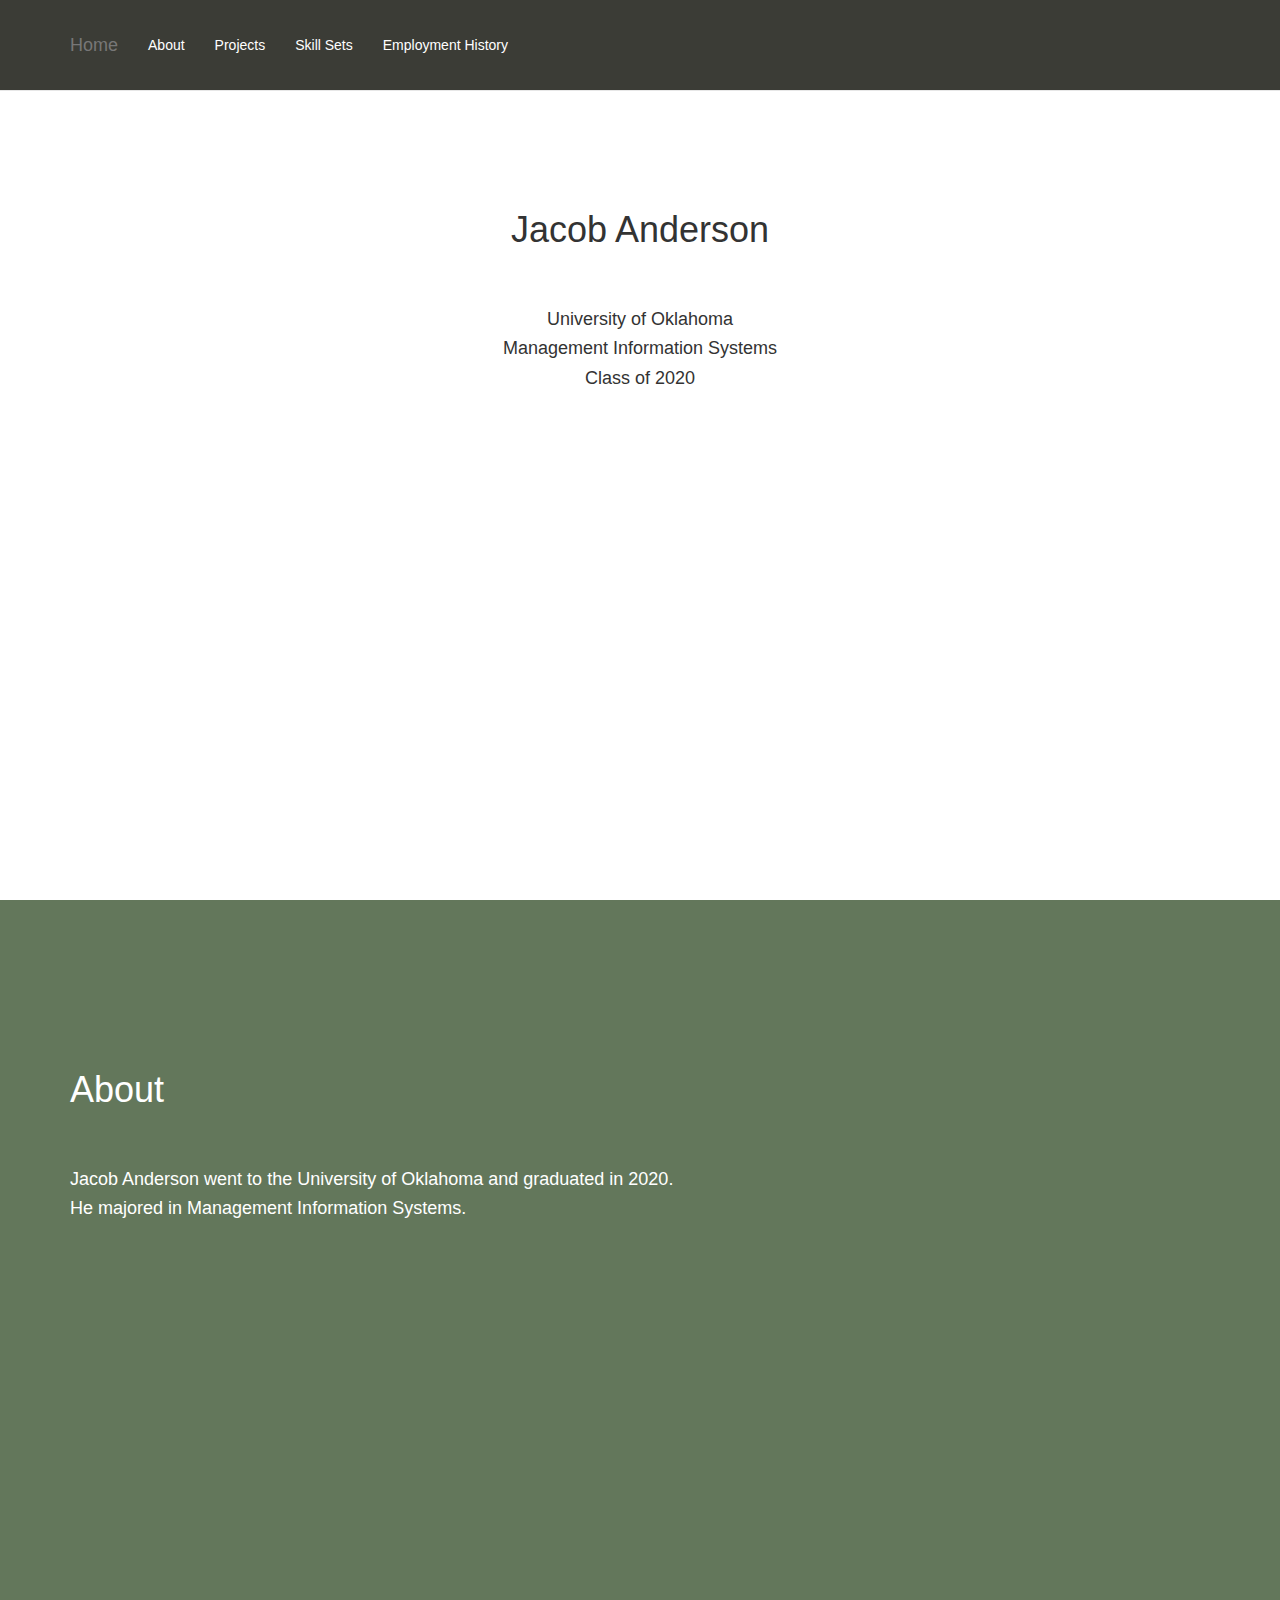
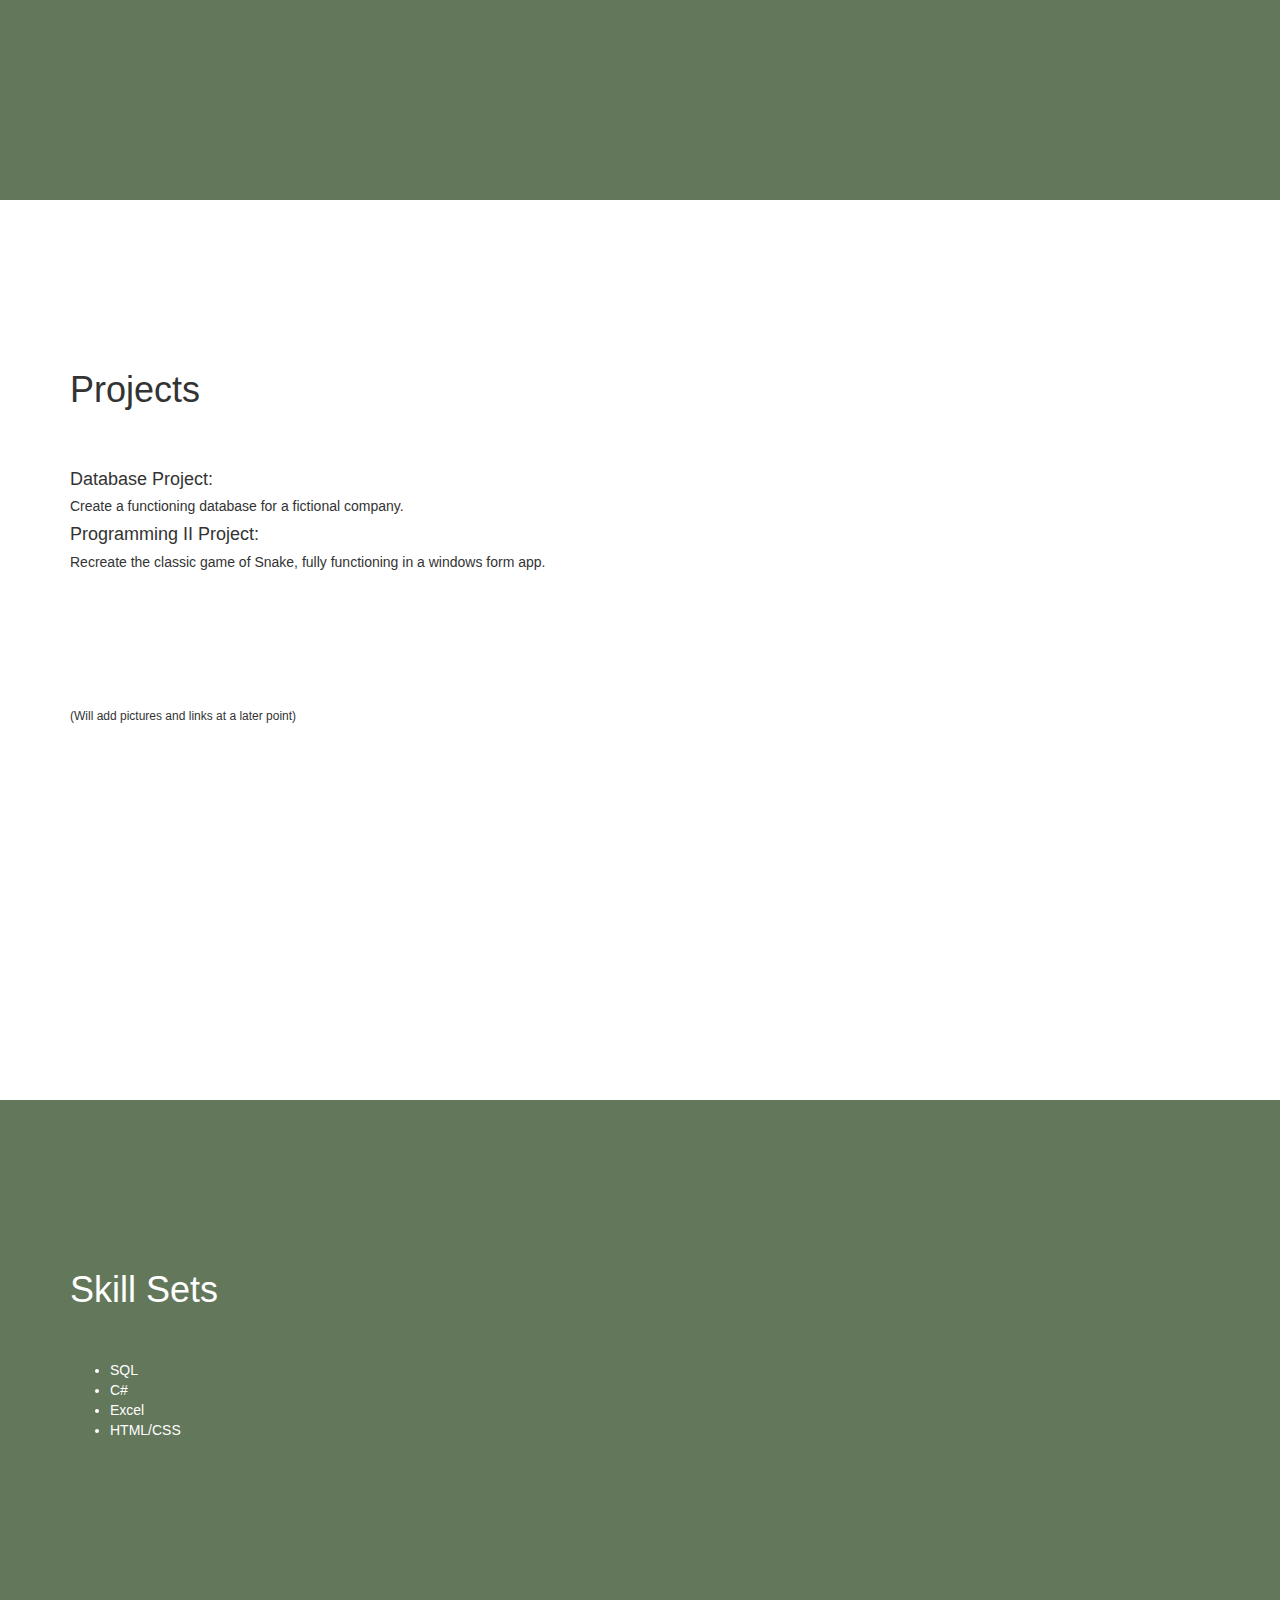
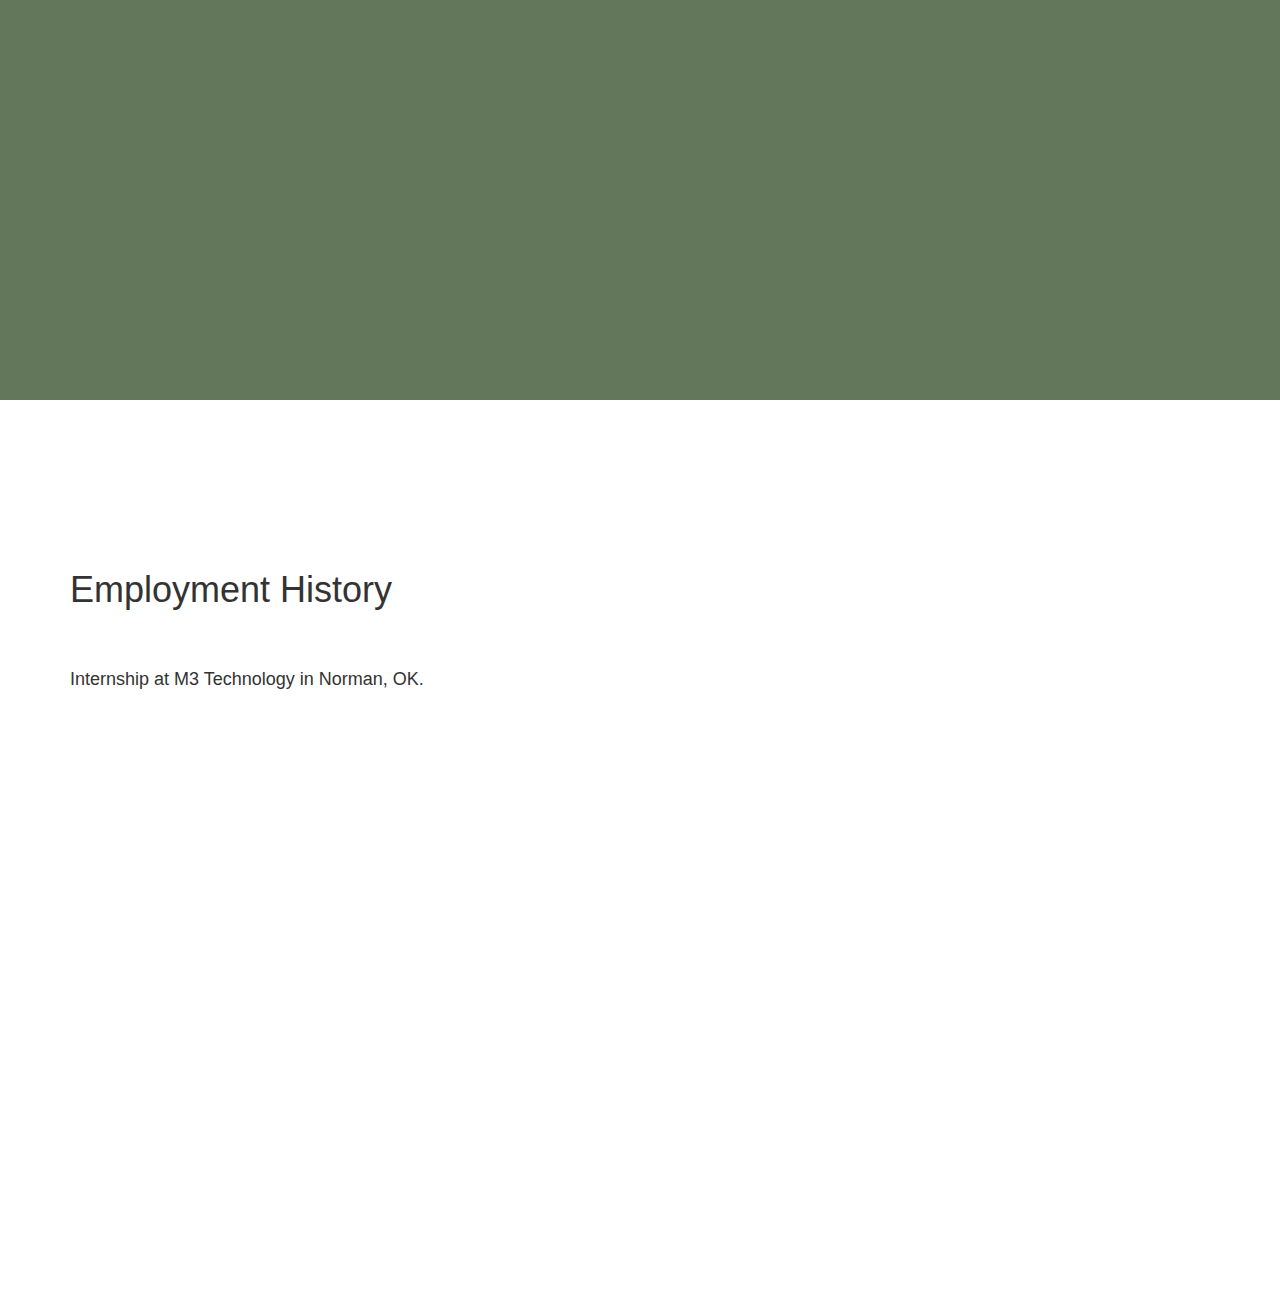
<file: index.html>
﻿<!doctype html>
<html lang="en" class="no-js">
<head>
    <meta charset="utf-8">
    <meta http-equiv="x-ua-compatible" content="ie=edge">
    <meta name="viewport" content="width=device-width, initial-scale=1">
    <link rel="canonical"/>
    <title>Jacob Anderson</title>
    <link href="css/bootstrap.min.css" rel="stylesheet">
    <link href="css/sticky-menu.css" rel="stylesheet">
</head>
<body id="page-top" data-spy="scroll" data-target=".navbar-fixed-top">
    <nav class="navbar navbar-default navbar-fixed-top" role="navigation">
        <div class="container">
            <div class="navbar-header page-scroll">
                <button type="button" class="navbar-toggle" data-toggle="collapse" data-target=".navbar-ex1-collapse">
                    <span class="sr-only">Toggle menu</span>
                    <span class="icon-bar"></span>
                    <span class="icon-bar"></span>
                    <span class="icon-bar"></span>
                </button>
                <a class="navbar-brand page-scroll" href="#page-top">Home</a>
            </div>

            <div class="collapse navbar-collapse navbar-ex1-collapse">
                <ul class="nav navbar-nav">
                    <li class="hidden">
                        <a class="page-scroll" href="#page-top"></a>
                    </li>
                    <li>
                        <a class="page-scroll" href="#about">About</a>
                    </li>
                    <li>
                        <a class="page-scroll" href="#projects">Projects</a>
                    </li>
                    <li>
                        <a class="page-scroll" href="#skills">Skill Sets</a>
                    </li>
                    <li>
                        <a class="page-scroll" href="#employment">Employment History</a>
                    </li>
                </ul>
            </div>
        </div>
    </nav>

    <section id="welcome" class="welcome-section">
        <div class="container">
            <div class="row">
                <div class="col-lg-12">
                    <br />
                    <br />
                    <h1>Jacob Anderson</h1>
                    <br />
                    <br />
                    <h4>University of Oklahoma</h4>
                    <h4>Management Information Systems</h4>
                    <h4>Class of 2020</h4>
                    <br />
                </div>
            </div>
        </div>
    </section>

    <section id="about" class="about-section">
        <div class="container">
            <div class="row">
                <div class="col-lg-12">
                    <h1>About</h1>
                    <br />
                    <br />
                    <h4>Jacob Anderson went to the University of Oklahoma and graduated in 2020.</h4>
                    <h4>He majored in Management Information Systems.</h4>
                </div>
            </div>
        </div>
    </section>

    <section id="projects" class="projects-section">
        <div class="container">
            <div class="row">
                <div class="col-lg-12">
                    <h1>Projects</h1>
                    <br />
                    <br />
                    <h4>Database Project:</h4><h5>Create a functioning database for a fictional company.</h5>
                    <h4>Programming II Project:</h4><h5>Recreate the classic game of Snake, fully functioning in a windows form app.</h5>
                    <br />
                    <br />
                    <br />
                    <br />
                    <br />
                    <br />
                    <h6>(Will add pictures and links at a later point)</h6>
                </div>
            </div>
        </div>
    </section>

    <section id="skills" class="skills-section">
        <div class="container">
            <div class="row">
                <div class="col-lg-12">
                    <h1>Skill Sets</h1>
                    <br />
                    <br />
                    <ul>
                        <li>SQL</li>
                        <li>C#</li>
                        <li>Excel</li>
                        <li>HTML/CSS</li>
                    </ul>
                </div>
            </div>
        </div>
    </section>

    <section id="employment" class="employment-section">
        <div class="container">
            <div class="row">
                <div class="col-lg-12">
                    <h1>Employment History</h1>
                    <br />
                    <br />
                    <h4>Internship at M3 Technology in Norman, OK.</h4>
                </div>
            </div>
        </div>
    </section>

    <a id="back2Top" title="Back to top" href="#">&#10148;</a>

    <script src="js/jquery.js"></script>

    <script src="js/bootstrap.min.js"></script>

    <script src="js/jquery.easing.min.js"></script>
    <script src="js/sticky-menu.js"></script>

</body>

</html>
</file>
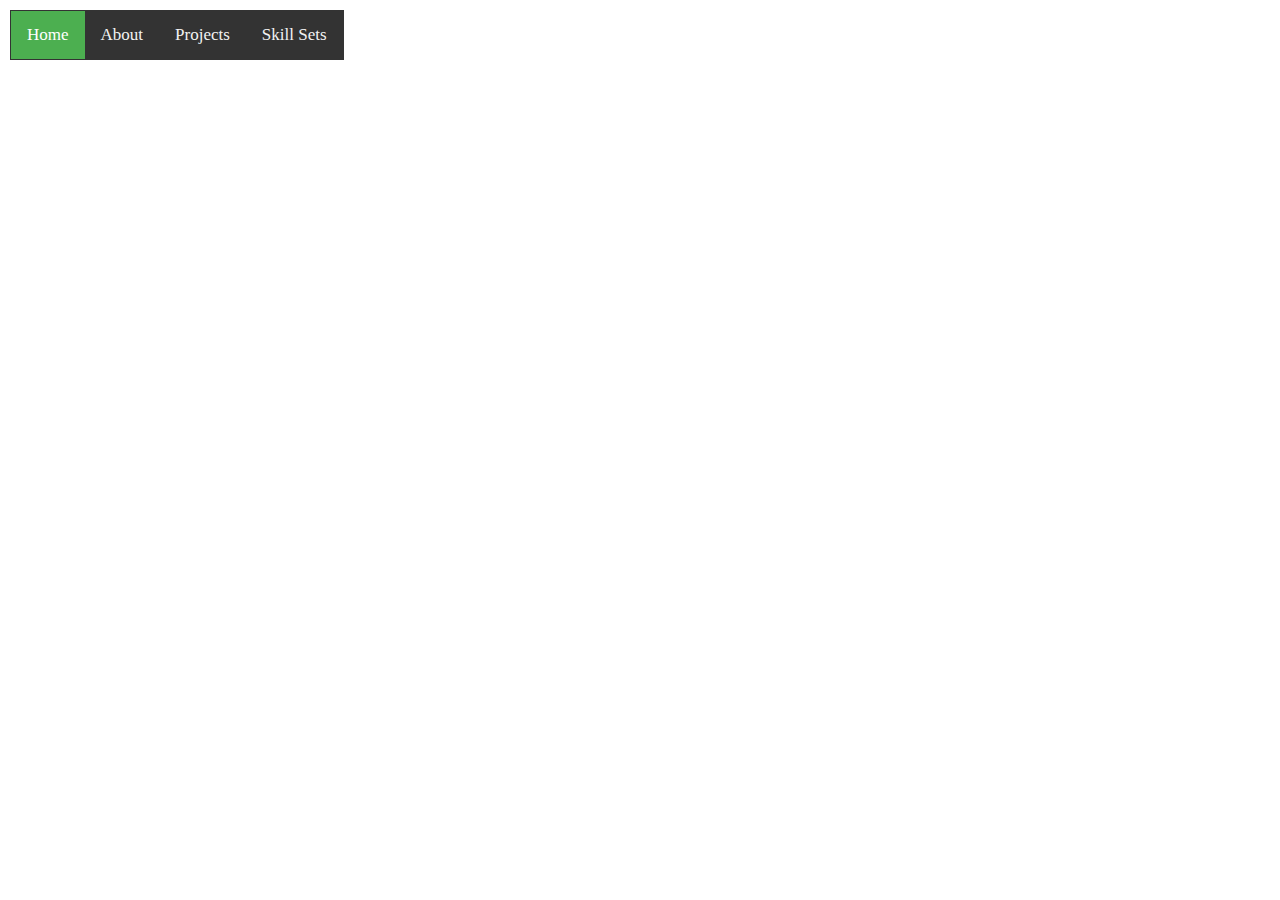
<file: PersonalWebsite/index.html>
<!DOCTYPE html>

<html lang="en" xmlns="http://www.w3.org/1999/xhtml">
<head>
    <meta charset="utf-8" />
    <title>Jacob Anderson</title>
    <link rel="stylesheet" href="style.css" />
</head>
<body>
    <table>
        <tr>
            <td class="topnav">
                <a class="active" href="index.html">Home</a>
                <a href="about.html">About</a>
                <a href="projects.html">Projects</a>
                <a href="skillsets.html">Skill Sets</a>
            </td>
        </tr>
    </table>

</body>
</html>
</file>
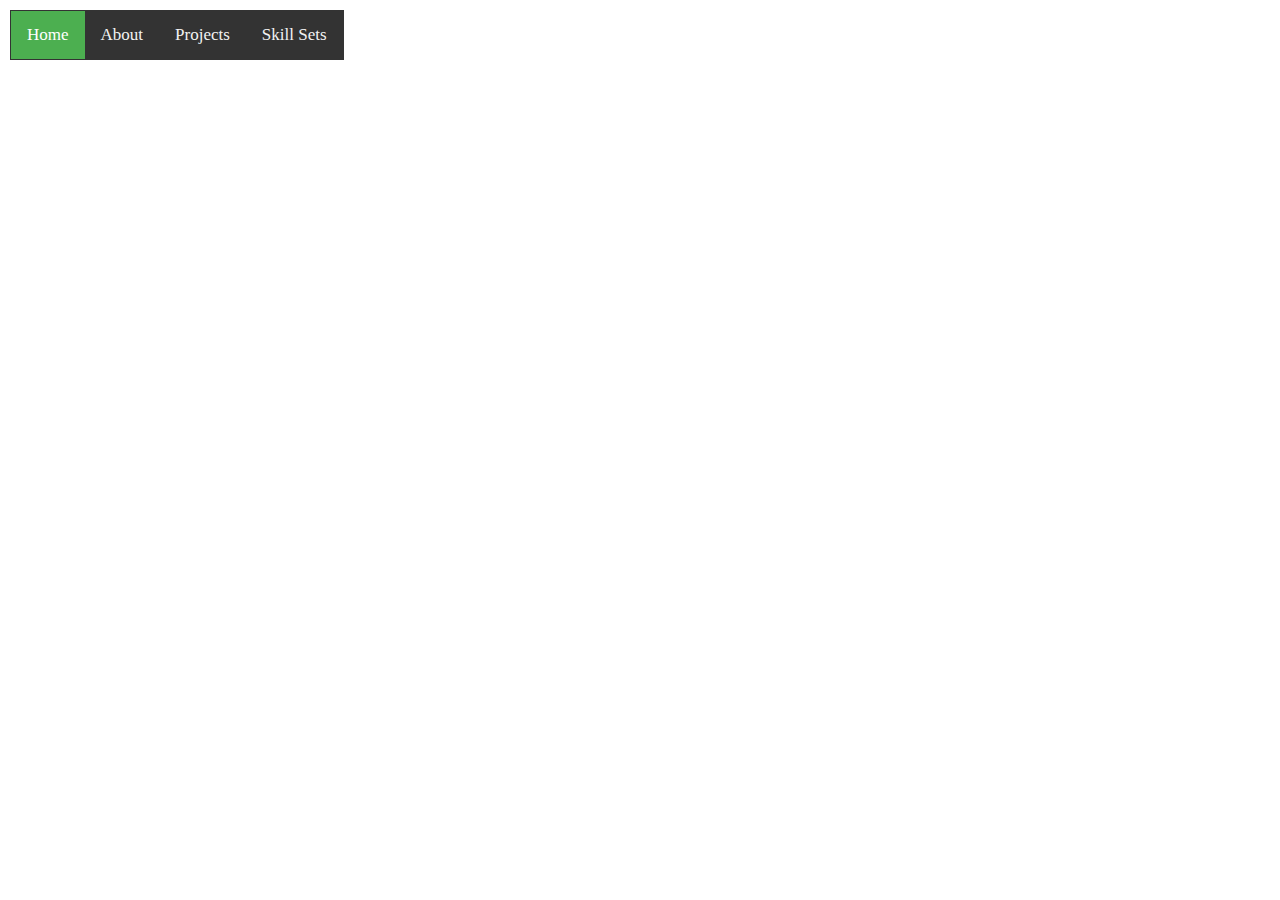
<file: PersonalWebsite/about.html>
<!DOCTYPE html>

<html lang="en" xmlns="http://www.w3.org/1999/xhtml">
<head>
    <meta charset="utf-8" />
    <title>Jacob Anderson</title>
    <link rel="stylesheet" href="style.css" />
</head>
<body>
    <table>
        <tr>
            <td class="topnav">
                <a class="active" href="index.html">Home</a>
                <a href="about.html">About</a>
                <a href="projects.html">Projects</a>
                <a href="skillsets.html">Skill Sets</a>
            </td>
        </tr>
    </table>
</body>
</html>
</file>
<file: css/sticky-menu.css>
body {
    width: 100%;
    height: 100%;
}
html {
    width: 100%;
    height: 100%;
}
@media(min-width:767px) {
    .navbar {
        padding: 20px 0;
        -webkit-transition: background .5s ease-in-out,padding .5s ease-in-out;
        -moz-transition: background .5s ease-in-out,padding .5s ease-in-out;
        transition: background .5s ease-in-out,padding .5s ease-in-out;
    }
    .top-nav-collapse {
        padding: 0;
    }
}
#back2Top {
    width: 40px;
    line-height: 40px;
    overflow: hidden;
    z-index: 999;
    display: none;
    cursor: pointer;
    -moz-transform: rotate(270deg);
    -webkit-transform: rotate(270deg);
    -o-transform: rotate(270deg);
    -ms-transform: rotate(270deg);
    transform: rotate(270deg);
    position: fixed;
    bottom: 50px;
    right: 0;
    background-color: #FFF;
    color: #224634;
    text-align: center;
    font-size: 30px;
    text-decoration: none;
}
#back2Top:hover {
    background-color: #337AB7;
    color: #FFF;
}
.welcome-section {
    height: 100%;
    padding-top: 150px;
    text-align: center;
    background: #fff;
}
.about-section {
    height: 100%;
    padding-top: 150px;
    text-align: left;
    background: #63775b;
    color: #fff;
}
.projects-section {
    height: 100%;
    padding-top: 150px;
    text-align: left;
    background: #fff;
}
.skills-section {
    height: 100%;
    padding-top: 150px;
    text-align: left;
    background: #63775b;
    color: #fff;
}
.employment-section {
    height: 100%;
    padding-top: 150px;
    text-align: left;
    background: #fff;
}
.navbar-default .navbar-nav > li > a:hover {
	color: #333;
	background-color: #F0F0F0;
}
.navbar-default {
    background-color: #3b3c36;
    border-color: #e7e7e7;
}
.navbar-default .navbar-nav > li > a {
    color: #fff;
}
</file>
<file: PersonalWebsite/style.css>
/* Add a black background color to the top navigation */
.topnav {
    background-color: #333;
    overflow: hidden;
}

/* Style the links inside the navigation bar */
.topnav a {
    float: left;
    color: #f2f2f2;
    text-align: center;
    padding: 14px 16px;
    text-decoration: none;
    font-size: 17px;
}

/* Change the color of links on hover */
.topnav a:hover {
    background-color: #ddd;
    color: black;
}

/* Add a color to the active/current link */
.topnav a.active {
    background-color: #4CAF50;
    color: white;
}
</file>
